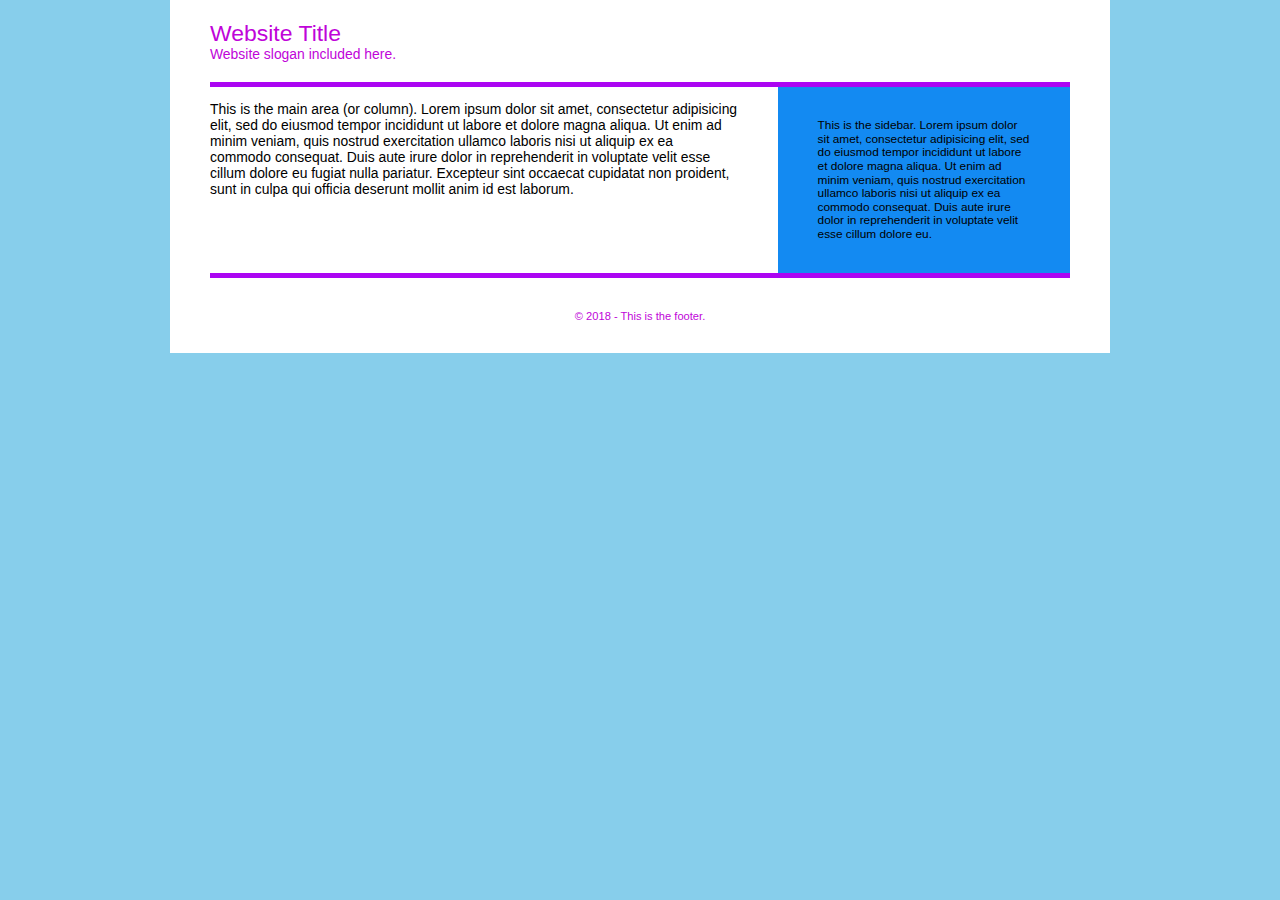
<file: D4_Styling改/index.html>
<!DOCTYPE html>
<html>

<head>
	<meta charset="utf-8">
	<title>Learning Flex</title>
	<link rel="stylesheet" href="css/normalize.css">
	<link rel="stylesheet" href="css/style.css">
</head>

<body>
	<div class="container">
		<header class="header">
			<h1 class="header-title">Website Title</h1>
			<p class="header-slogan">Website slogan included here.</p>
		</header>

		<div class="content-area">
			<article class="main-area">
				<p>
					This is the main area (or column). Lorem ipsum dolor sit amet, consectetur adipisicing elit, sed do eiusmod tempor
					incididunt ut labore et dolore magna aliqua. Ut enim ad minim veniam, quis nostrud exercitation ullamco laboris
					nisi
					ut aliquip ex ea commodo consequat. Duis aute irure dolor in reprehenderit in voluptate velit esse cillum dolore
					eu
					fugiat nulla pariatur. Excepteur sint occaecat cupidatat non proident, sunt in culpa qui officia deserunt mollit
					anim id est laborum.
				</p>
			</article> <!-- article -->

			<aside class="sidebar">
				<p>
					This is the sidebar. Lorem ipsum dolor sit amet, consectetur adipisicing elit, sed do eiusmod tempor incididunt ut
					labore et dolore magna aliqua. Ut enim ad minim veniam, quis nostrud exercitation ullamco laboris nisi ut aliquip
					ex
					ea commodo consequat. Duis aute irure dolor in reprehenderit in voluptate velit esse cillum dolore eu.
				</p>
			</aside><!-- sidebar -->
		</div>

		<footer class="footer">
			<p>&copy; 2018 - This is the footer.</p>
		</footer>
	</div>

</body>

</html>
</file>
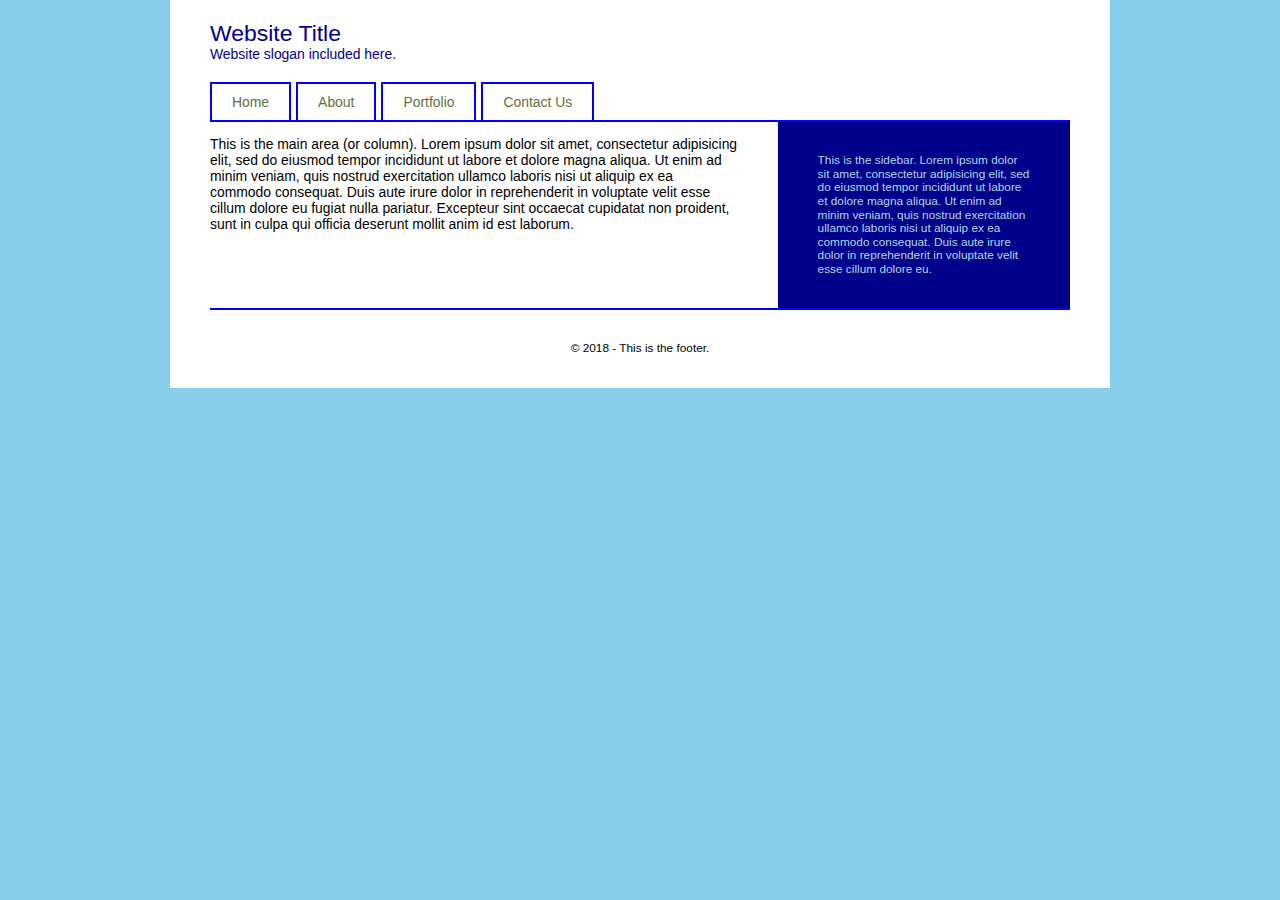
<file: D6_PositionNav練習/index.html>
<!DOCTYPE html>
<html>

<head>
	<meta charset="utf-8">
	<title>Learning Flex</title>
	<link rel="stylesheet" href="css/normalize.css">
	<link rel="stylesheet" href="css/style.css">
</head>

<body>
	<div class="container">
		<header class="header">
			<h1 class="header-title">Website Title</h1>
			<p class="header-slogan">Website slogan included here.</p>
			<nav class="nav">
				<ul class="nav-list">
					<li class="nav-list-item">
						<a href="#" class="nav-list-item-link">Home</a>
					</li>
					<li class="nav-list-item">
						<a href="#" class="nav-list-item-link">About</a>
						<ul class="nav-sublist">
							<li class="nav-list-item"><a href="#" class="nav-list-item-link">Sub Link 1</a></li>
							<li class="nav-list-item"><a href="#" class="nav-list-item-link">Sub Link 2</a></li>
							<li class="nav-list-item"><a href="#" class="nav-list-item-link">Sub Link 3</a></li>
							<li class="nav-list-item"><a href="#" class="nav-list-item-link">Sub Link 4</a></li>
							<li class="nav-list-item"><a href="#" class="nav-list-item-link">Sub Link 5</a></li>
							<li class="nav-list-item"><a href="#" class="nav-list-item-link">Sub Link 6</a></li>
						</ul>
					</li>
					<li class="nav-list-item">
						<a href="#" class="nav-list-item-link">Portfolio</a>
						<ul class="nav-sublist">
							<li class="nav-list-item"><a href="#" class="nav-list-item-link">Portfolio 1</a></li>
							<li class="nav-list-item"><a href="#" class="nav-list-item-link">Portfolio 2</a></li>
							<li class="nav-list-item"><a href="#" class="nav-list-item-link">Portfolio 3</a></li>
							<li class="nav-list-item"><a href="#" class="nav-list-item-link">Portfolio 4</a></li>
						</ul>
					</li>
					<li class="nav-list-item">
						<a href="#" class="nav-list-item-link">Contact Us</a>
					</li>
				</ul>
			</nav>
		</header>

		<div class="content-area">
			<article class="main-area">
				<p>
					This is the main area (or column). Lorem ipsum dolor sit amet, consectetur adipisicing elit, sed do eiusmod tempor
					incididunt ut labore et dolore magna aliqua. Ut enim ad minim veniam, quis nostrud exercitation ullamco laboris
					nisi
					ut aliquip ex ea commodo consequat. Duis aute irure dolor in reprehenderit in voluptate velit esse cillum dolore
					eu
					fugiat nulla pariatur. Excepteur sint occaecat cupidatat non proident, sunt in culpa qui officia deserunt mollit
					anim id est laborum.
				</p>
			</article> <!-- article -->

			<aside class="sidebar">
				<p>
					This is the sidebar. Lorem ipsum dolor sit amet, consectetur adipisicing elit, sed do eiusmod tempor incididunt ut
					labore et dolore magna aliqua. Ut enim ad minim veniam, quis nostrud exercitation ullamco laboris nisi ut aliquip
					ex
					ea commodo consequat. Duis aute irure dolor in reprehenderit in voluptate velit esse cillum dolore eu.
				</p>
			</aside><!-- sidebar -->
		</div>

		<footer class="footer">
			<p>&copy; 2018 - This is the footer.</p>
		</footer>
	</div>

</body>

</html>
</file>
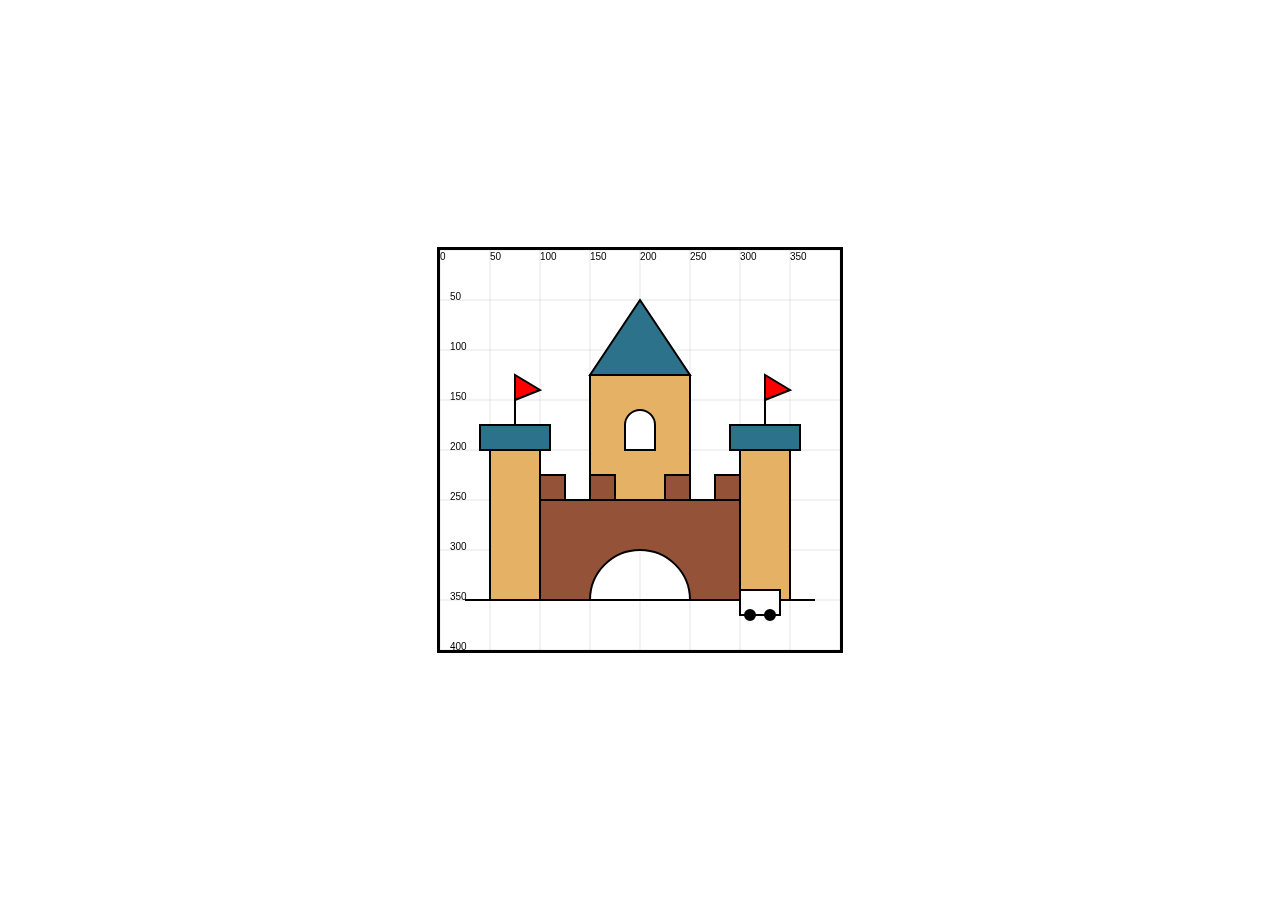
<file: CodePen課堂練習/dist/index.html>
<!DOCTYPE html>
<html lang="en" >
<head>
  <meta charset="UTF-8">
  <title>CodePen - 小城堡</title>
  <link rel="stylesheet" href="./style.css">

</head>
<body>
<!-- partial:index.partial.html -->
<canvas id="mycanvas"></canvas>
<!-- partial -->
  <script  src="./script.js"></script>

</body>
</html>
</file>
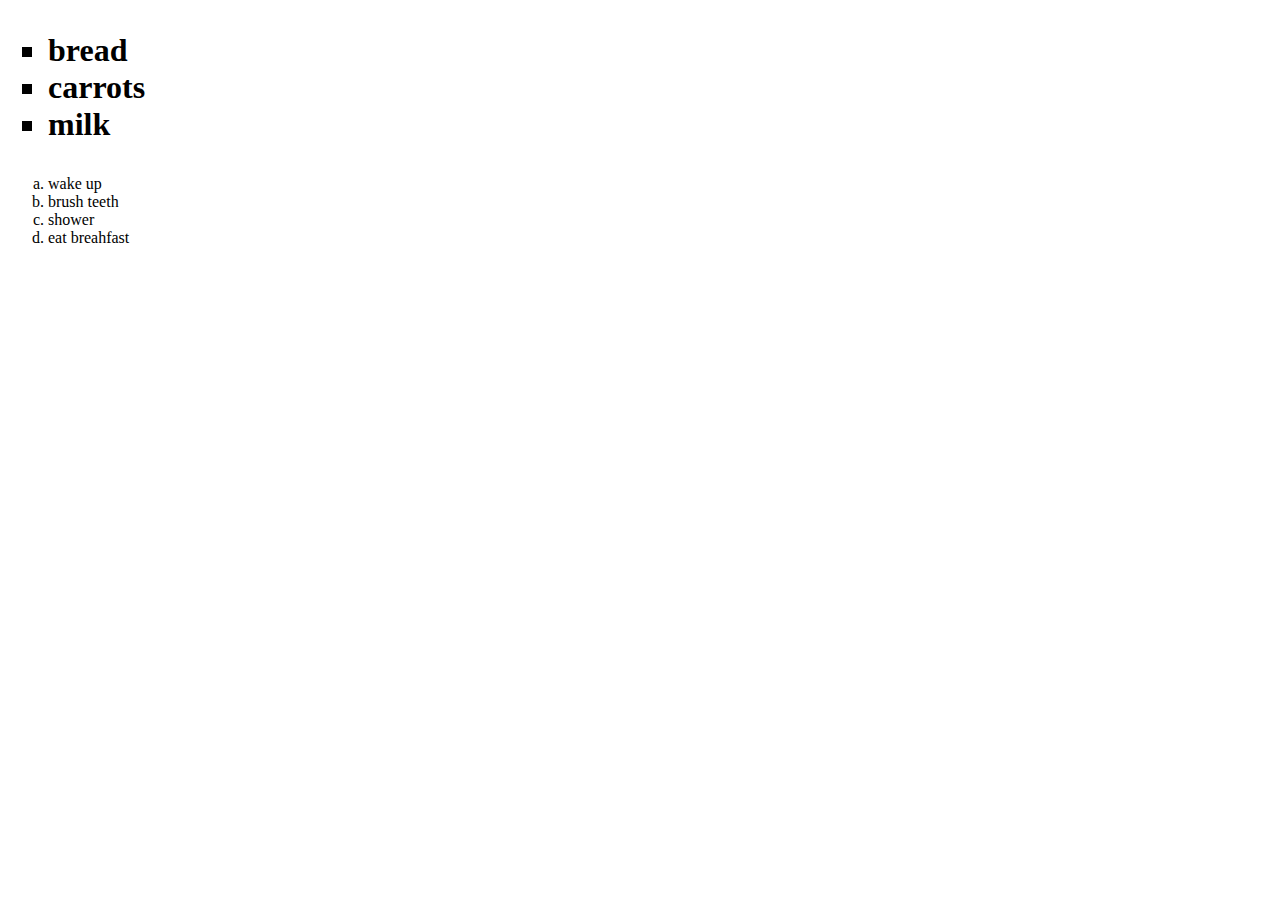
<file: exercise01.html>
<!DOCTYPE html>
<html>
<head>
<meta charset="utf-8">
<html>
<title>課堂作業</title>
</head>


<body>

<h1>
<ul type="square">
<li>bread</li>
<li>carrots</li>   
<li>milk</li> 
</h1>
<ol type="a">

<li>wake up</li>
<li>brush teeth</li>
<li>shower</li>
<li>eat breahfast</li>



 


</body>
</html>
</file>
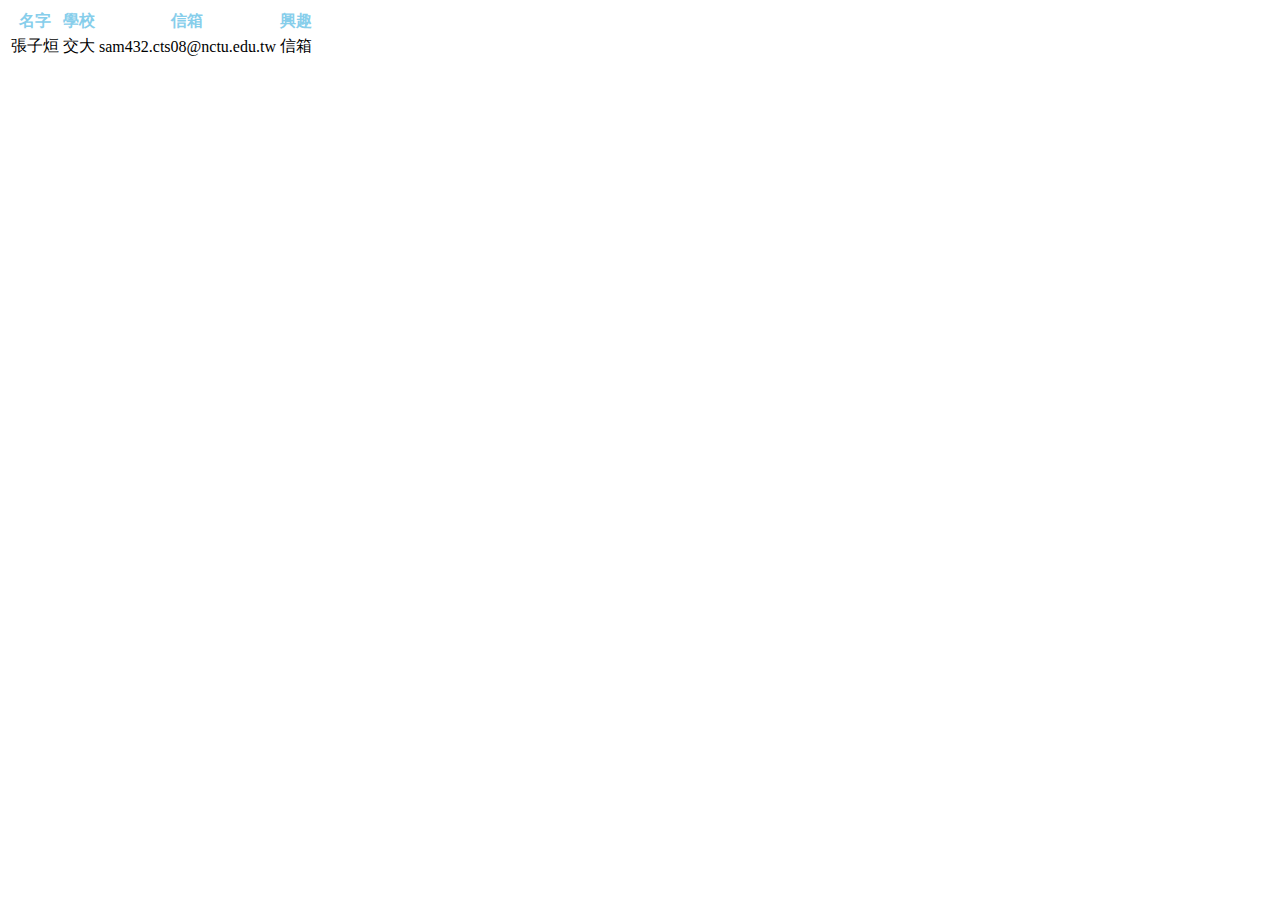
<file: exercise05表格.html>
<!DOCTYPE html>
<html>
<head>
<meta charset="utf-8">
<html>


<body>
<table>
	
<thead style="color : skyblue;"> 
	<tr>
	<th>名字</th>
    <th>學校</th>
    <th>信箱</th>
    <th>興趣</th>
    </tr>
</thead>

<tbody>
<tr>
     <td>張子烜</td>
     <td>交大</td>
     <td>sam432.cts08@nctu.edu.tw</td>
     <td>信箱</td>
</tr>
</tbody>

</body>































</table>
</file>
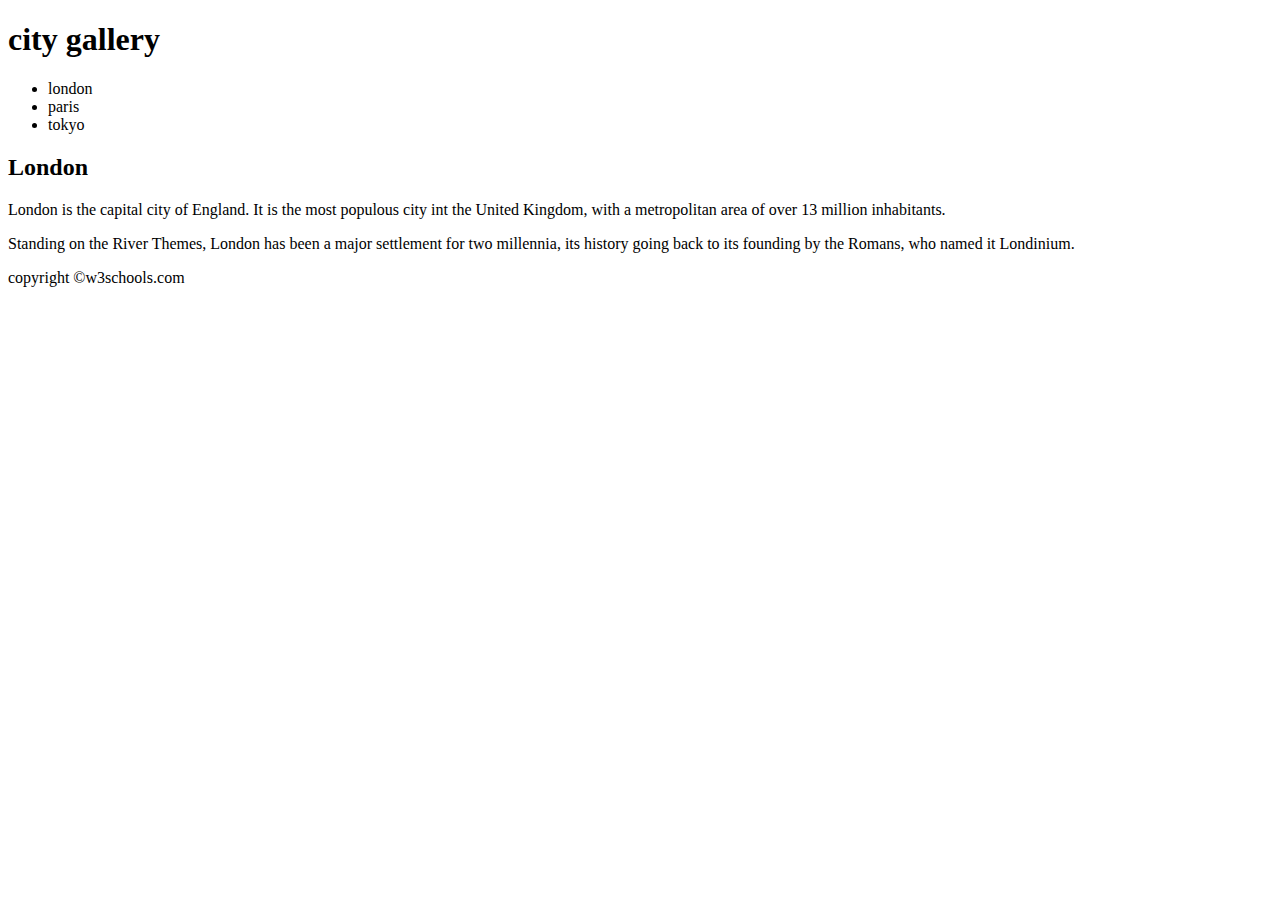
<file: 隨堂練習4.html>
<!DOCTYPE html>
<html>
<head>
<meta charset="utf-8">
<html>
<title>作業</title>
</head>

<body>

<header>
<h1>city gallery</h1>
</header>

<aside>

 <ul>

 <li>london</li>
 <li>paris</li>
 <li>tokyo</li>

 </ul>


</aside>

<article>

<h2>London</h2>

<p>
London is the capital city of England. It is the
most populous city int the United Kingdom,
with a metropolitan area of over 13 million
inhabitants.
</p>

<p>
Standing on the River Themes, London has
been a major settlement for two millennia, its
history going back to its founding by the
Romans, who named it Londinium.
</p>

</article>

<footer>
	
<p>copyright &copy;w3schools.com</p>

</footer>




</body>
</file>
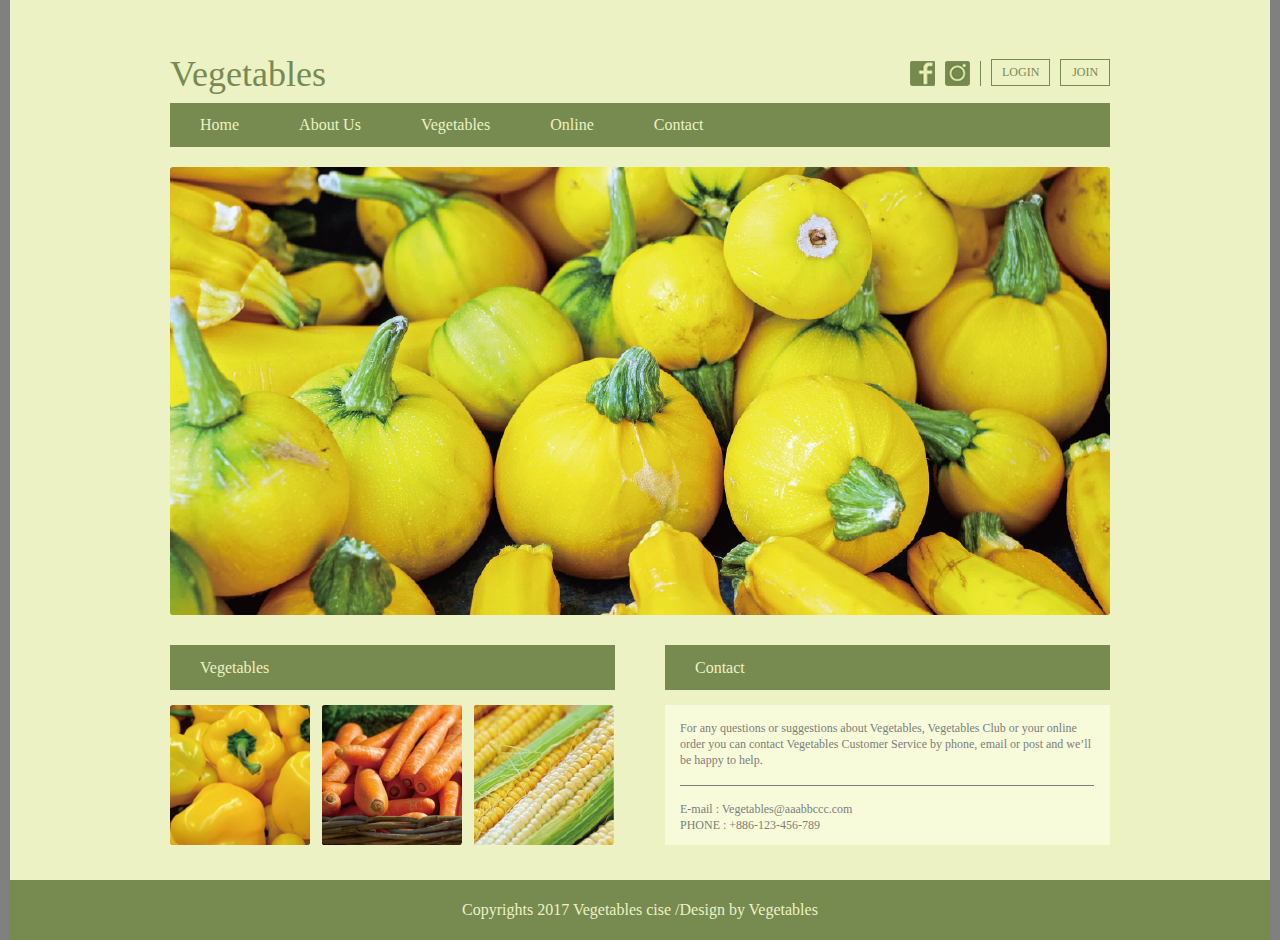
<file: hw4/website.html>
<!DOCTYPE html>
<html>
<head>
	<meta charset="utf-8">
	<title>hw4</title>
	<link rel="stylesheet" href="css/webstyle.css">
		
</head>

<body>
<div class="container">
       
            <div class="head-a">Vegetables</div>
               
                <div class="icon">

                <div class="fb"><img src="img/btn_facebook.png"></div>
                <div class="ig"><img src="img/btn_instagram.png"></div>  
               
                    <div id="login">LOGIN</div>
                    <div id="join">JOIN</div>

                </div>
  <div>
  <div class="list1">
    <div class="op">
  	<ul>Home</ul>
  	<ul>About Us</ul> 
  	<ul>Vegetables</ul>
  	<ul>Online</ul>
    <ul>Contact</ul>
  </div>
  </div>
  </div>
 

  <div class="middle">
      <img class="middle1" src="img/img_main_pumpkin.png" >
 
  </div>  


<div class="class3">   
    <div id="leftbar">Vegetables</div>	
    <div id="rightbar">Contact</div>

      <div class="left">
        <img id="a" src="img/img_vegetables_pepper.png">  
   	    <img id="b" src="img/img_vegetables_carrot.png">  
   	    <img id="c" src="img/img_vegetables_corn.png">  
   	  </div>

   	<div class="right">
   	 
   	 <div class="text1">For any questions or suggestions about Vegetables, Vegetables Club or your online order you can contact Vegetables Customer Service by phone, email or post and we’ll be happy to help.</div>	
     
     <div class="text2">E-mail : Vegetables@aaabbccc.com<br>PHONE : +886-123-456-789</div>
   	
   	</div> 

     
</div>     

    <div class="footer">
	<div class="text3">Copyrights 2017 Vegetables cise /Design by Vegetables</div>
    </div>


</div>
</body>
</html>
</file>
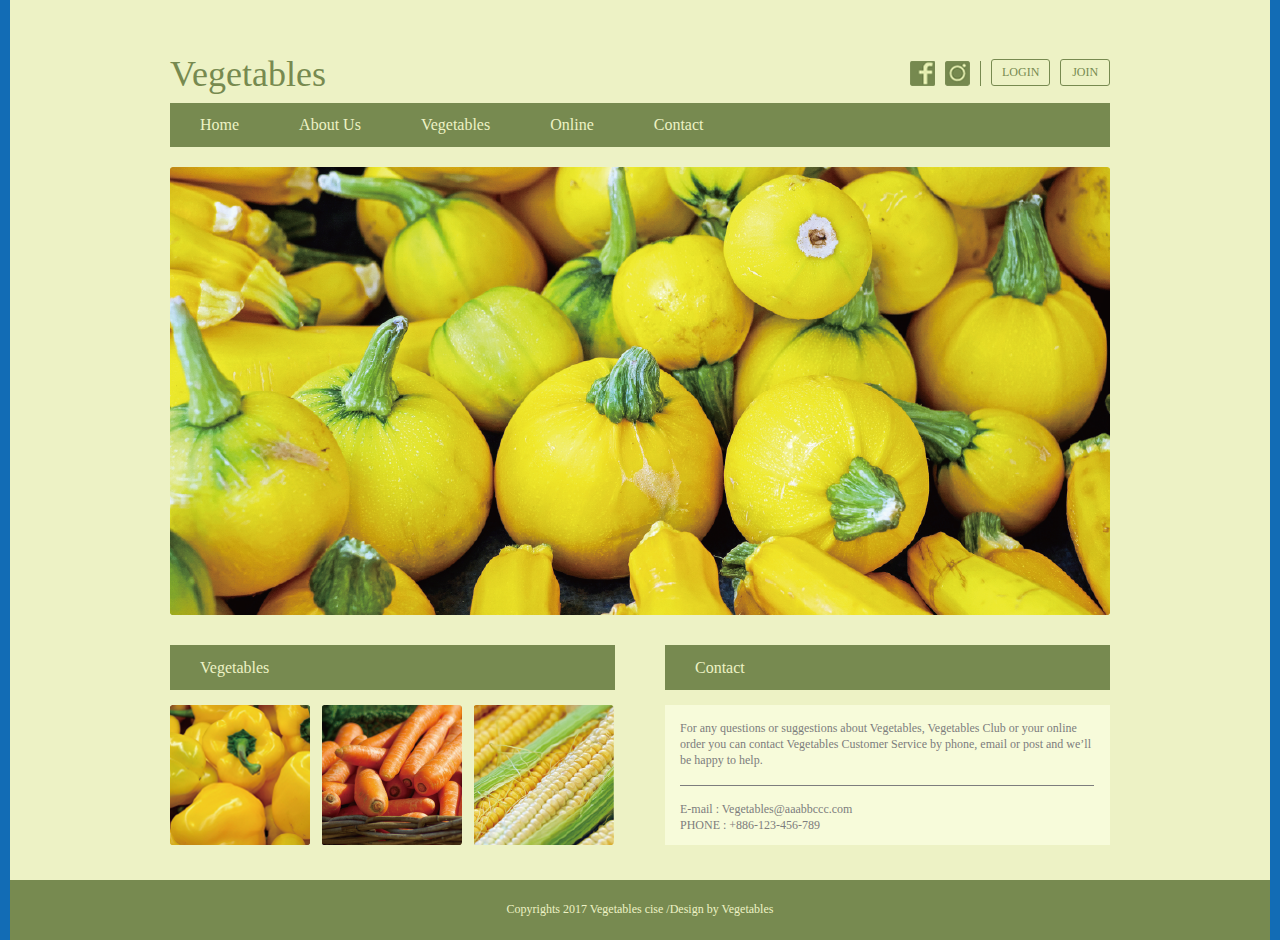
<file: hw4new/website.html>
<!DOCTYPE html>
<html>

<head>
	<meta charset="utf-8">
	<title>hw4</title>
	<link rel="stylesheet" href="css/webstyle.css">	
</head>

<body>
<div class="container">
       
            <div class="head-a">Vegetables</div>
               
                <div class="icon">

                 <div class="fb"><img src="img/btn_facebook.png"></div>
                 <div class="ig"><img src="img/btn_instagram.png"></div>  
               
                    <div id="login">LOGIN</div>
                    <div id="join">JOIN</div>

                </div>
  <div>
  <div class="list1">
    <div class="op">
  	<ul>Home</ul>
  	<ul>About Us</ul> 
  	<ul>Vegetables</ul>
  	<ul>Online</ul>
    <ul>Contact</ul>
  </div>
  </div>
  </div>
 

  <div class="middle">
      <img class="middle1" src="img/img_main_pumpkin.png" >
  </div>  


<div class="class3">   
    <div id="leftbar">Vegetables</div>	
    <div id="rightbar">Contact</div>

      <div class="left">
        <img id="a" src="img/img_vegetables_pepper.png">  
   	    <img id="b" src="img/img_vegetables_carrot.png">  
   	    <img id="c" src="img/img_vegetables_corn.png">  
   	  </div>

   <div class="right">
   	 
   	 <div class="text1">For any questions or suggestions about Vegetables, Vegetables Club or your online order you can contact Vegetables Customer Service by phone, email or post and we’ll be happy to help.</div>	
     
     <div class="text2">E-mail : Vegetables@aaabbccc.com<br>PHONE : +886-123-456-789</div>
   	
   </div>  

</div>     

    <div class="footer">
	     <div class="text3">Copyrights 2017 Vegetables cise /Design by Vegetables</div>
    </div>


</div>
</body>
</html>
</file>
<file: D4_Styling改/css/style.css>
html {
	background-color: skyblue;
	box-sizing: border-box;
}

*,*:before,*:after {
	box-sizing: inherit
}

body {
	font-family: Tahoma, sans-serif;
	font-size: 87%;
	max-height: 900px;
}

.container {
	max-width: 940px;
	margin-left: auto;
	margin-right: auto;
	background-color: #FFF;
	padding-left: 40px;
	padding-right: 40px;
}

.header {
	padding-top: 20px;
	padding-bottom: 20px;
	color: #C004D9;
}

.header-title {
	margin: 0;
	font-weight: normal;
	font-size: 165%;
}

.header-slogan {
	margin: 0;
}

.content-area {
	display: flex;
	border-top: 5px solid #AB05F2;
	border-bottom: 5px solid #AB05F2;
}

.main-area {
	width: 66%;
	padding-right: 40px;
}

.sidebar {
	width: 34%;
	background-color: #138AF2;
	padding: 20px 40px;
	font-size: 85%;
}

.footer {
	text-align: center;
	font-size: 80%;
	color: #C004D9;
	padding-bottom: 20px;
	padding-top: 20px;
}
</file>
<file: D6_PositionNav練習/css/style.css>
/* GLobal Style */
html {
	background-color: skyblue;
	box-sizing: border-box;
}

*,*:before,*:after {
	box-sizing: inherit
}

body {
	font-family: Tahoma, sans-serif;
	font-size: 87%;
}

.container {
	max-width: 940px;
	margin-left: auto;
	margin-right: auto;
	background-color: #FFF;
	padding-left: 40px;
	padding-right: 40px;
}

/* Header Style */
.header {
	padding-top: 20px;
	/* padding-bottom: 20px; */
	color: darkblue;
}

.header-title {
	margin: 0;
	font-weight: normal;
	font-size: 165%;
}

.header-slogan {
	margin: 0;
}

/* Navitation Bar Style */
.nav {
	margin-top: 20px;
	color: lightblue;
}

.nav-list {
	display: flex;
	margin: 0;
	padding: 0;
}

.nav-sublist {
	position: absolute;
	background-color: #e5e9dc;
	margin: 0;
	padding: 0;
	display: none;
}

.nav-list-item {
	list-style: none;
	margin-right: 5px;
}

.nav-list-item-link {
	display: block;
	color: #617140;
	text-decoration: none;
	padding: 10px 20px;
	border: 2px solid blue;
	border-bottom: none;
}

.nav-list-item-link:hover{
	background-color: #e5e9dc;
}

/* Content Style */
.content-area {
	display: flex;
	border-top: 2px solid blue;
	border-bottom: 2px solid blue;
	
}

/* Main-Area Style */
.main-area {
	width: 66%;
	padding-right: 40px;
}

/* SideBar Style */
.sidebar {
	width: 34%;
	background-color: darkblue;
	padding: 20px 40px;
	font-size: 85%;
	color: lightblue;
}

/* Footer */
.footer {
	text-align: center;
	font-size: 85%;
	color: black;
	padding-bottom: 20px;
	padding-top: 20px;
}
</file>
<file: CodePen課堂練習/dist/style.css>
html,body{
  height: 100%; /*高度撐滿100%*/
  display:flex;
  justify-content: center; /*水平置中*/
  align-items: center; /*垂直置中*/
}

canvas{
  border:3px solid black; /*讓canvas看得到*/
}
</file>
<file: hw4/css/webstyle.css>
html
{
	background-color: grey;	
	box-sizing:border-box;
}

body{
	margin: 0 auto;
	width: 1260px;
	height:880px;
	box-sizing:border-box;
}

.container{
	margin: 0 auto;
	width: 1260px;
	height:880px;
	background-color: #EDF2C5;
box-sizing:border-box;
}

.head-a{
	box-sizing:border-box;
    float: left;
    font-family:Arial Black; color: #778A50;
	font-size: 36px;
	display: flex;
	
	margin-bottom: 8px;
	margin-left:160px; 
	margin-top: 53px;
	height: 42px;
	
}

.icon {
    
	box-sizing:border-box;
    display:flex;
	float: right;
	flex-direction: row; 
	justify-content:center;
	align-items: flex-end;
	background-color: #EDF2C5;
	color: #778A50;
	
	margin-left: 468px;
	margin-right: 160px;
	margin-top:61px;
	margin-bottom: 17px;
	height: 25px;
	width: 200px;
}

.fb{
	display:flex; 
	height: 25px;
    width:25px;
    margin-right:5px; 	
}


.ig{
	display:flex; 
	height: 25px;
    width:25px;
    border-right:1px solid #778A50;
    margin-left: 5px;
    padding-right: 10px;
}


#login{
font-family: Arial Black;
justify-content: center;
align-items: center;
border : 1px solid #778A50;
display: flex;
color:#778A50;
 height:25px;
 width:60px;
 border-radius: 3px #778A50;
font-size: 12px;
 margin-left: 10px;
}

#join{
  background-color: #EDF2C5;
font-family: Arial Black;font-size: 12px;
justify-content: center;
align-items: center;	
display: flex;
border:1px solid #778A50;
height: 25px;width:50px;
border-radius: 3px #778A50;
 margin-left: 10px;
 
}


.list1{
box-sizing:border-box;
display: flex;	
margin-left:  160px;
margin-right: 160px;
background-color: #778A50;
height: 44px;
width:940px;
font-size:16px;
font-family:Arial Black;
color:#EDF2C5;
margin-bottom:0px;
margin-top:0px;
align-items: center;
text-align:left; 
font-size: 16px;
}

.op{

display: inline-flex;
margin-left:0px;

}


ul{
	padding-left: 0px;
	margin-left:30px;
	margin-right:30px;  
display: inline-flex;

box-sizing:border-box;

}


.middle{

box-sizing:border-box;	
display: flex;
justify-content: center;
margin-top:20px ;
margin-left:160px;
margin-right:160px;
height:448px ;	
width: 940px;
}



.left{
       display: flex;      
       float: left;
       flex-direction: row;
       flex-wrap: wrap;
       justify-content: space-between;
       margin-bottom:35px; 
}

#a{
display: flex;
height: 140px;
margin-left: 160px;
margin-right: 12px;
}

#b{
display: flex;
margin-right: 12px;
height: 140px;
}

#c{
display: flex;
height: 140px;	
}



.right{
      display: flex;
      flex-direction: column;
	   float: right;
	   width:445px;height: 140PX;
	   margin-bottom:35px;
	   margin-right:160PX; 
	   background-color:#F7FBDA;
	   color: #7D7D7D; 

}

.text1{
	font-size: 12px;font-family:ArialMT Regular; 
	margin-top: 16px;
	padding-bottom:16px;
	margin-left:15px;
	border-bottom:1px solid #7D7D7D ;
	line-height: 1.33;
	width: 414px;

}
.text2{
font-size: 12px;font-family:ArialMT Regular; 
margin-top: 16px;  margin-left:15px;
line-height: 1.33; margin-bottom;
}

#leftbar
	{
		display: flex;
		float: left;
		height:45px ;width:445px;
		background-color:#778A50;
		margin-left:160px;
        margin-right:50px;
        margin-top:30px; 
        margin-bottom:15px ;
font-family: Arial Black;
font-size: 16px;
color: #EDF2C5;
align-items: center;
    box-sizing:border-box; padding-left:30px;padding-bottom: 15px;padding-top:15px;
	}

#rightbar
    {
      display: flex;
	  float: right;
      height:45px ;width:445px;
      background-color:#778A50;
      margin-right:160px;
      margin-top:30px;
      margin-bottom:15px ;
     font-family: Arial Black;
     font-size: 16px; 
     color: #EDF2C5; 
     align-items: center; 
      box-sizing:border-box; padding-left:30px;padding-bottom:16px;padding-top: 17px; 
    }



.footer{
	display: flex;
	box-sizing:border-box;
	background-color: #778A50;
	width:1260px; 
	height:60px;
	font-family:ArialMT Regular;
	align-items: center;
	justify-content: center;
    color: #EDF2C5;
    margin-top: 0px;
  
}
</file>
<file: hw4new/css/webstyle.css>
html
{
	background-color: #126CB5;	
	box-sizing:border-box;
}

body{
	margin: 0 auto;
	width: 1260px;
	height:880px;
	box-sizing:border-box;
}

.container{
	margin: 0 auto;
	width: 1260px;
	height:880px;
	background-color: #EDF2C5;
box-sizing:border-box;
}

.head-a{
	box-sizing:border-box;
	display: flex;
    float: left;
    font-family:Arial Black; color: #778A50;
	font-size: 36px;
	margin-bottom: 8px;
	margin-left:160px; 
	margin-top: 53px;
	height: 42px;
	width: 271px;
	
	
}

.icon {
    
	box-sizing:border-box;
    display:flex;
	float: right;
	flex-direction: row; 
	justify-content:center;
	align-items: flex-end;
	background-color: #EDF2C5;
	color: #778A50;
	
	margin-left: 468px;
	margin-right: 160px;
	margin-top:61px;
	margin-bottom: 17px;
	height: 25px;
	width: 200px;
}

.fb{
	display:flex; 
	height: 25px;
    width:25px;
    margin-right:5px; 	
}


.ig{
	display:flex; 
	height: 25px;
    width:25px;
    border-right:1px solid #778A50;
    margin-left: 5px;
    padding-right: 10px;
}


#login{
font-family: Arial BoldMT;
justify-content: center;
align-items: center;
border:1px solid #778A50;
display: flex;
color:#778A50;
 height:25px;
 width:60px;
 border-radius: 3px;
font-size: 12px;
 margin-left: 10px;
}

#join{
  background-color: #EDF2C5;
font-family: Arial BoldMT;font-size: 12px;
justify-content: center;
align-items: center;	
display: flex;
border:1px solid #778A50;
height: 25px;width:50px;
border-radius: 3px ;
 margin-left: 10px;
 
}


.list1{

box-sizing:border-box;
display: flex;	
margin-left:  160px;
margin-right: 160px;
background-color: #778A50;
height: 44px;
width:940px;
font-size:16px;
font-family:Arial Black;
color:#EDF2C5;
margin-bottom:0px;
margin-top:0px;
align-items: center;
text-align:left; 
font-size: 16px;
}

.op{

display: inline-flex;
margin-left:0px;

}


ul{
	padding-left: 0px;
	margin-left:30px;
	margin-right:30px;  
display: inline-flex;

box-sizing:border-box;

}


.middle{

box-sizing:border-box;	
display: flex;
justify-content: center;
margin-top:20px ;
margin-left:160px;
margin-right:160px;
height:448px ;	
width: 940px;
}



.left{
       display: flex;      
       float: left;
       flex-direction: row;
       flex-wrap: wrap;
       justify-content: space-between;
       margin-bottom:35px; 
}

#a{
display: flex;
height: 140px;
margin-left: 160px;
margin-right: 12px;
}

#b{
display: flex;
margin-right: 12px;
height: 140px;
}

#c{
display: flex;
height: 140px;	
}



.right{


      display: flex;
      flex-direction: column;
	   float: right;
	   width:445px;height: 140PX;
	   margin-bottom:35px;
	   margin-right:160PX; 
	   background-color:#F7FBDA;
	   color: #7D7D7D; 

}

.text1{
	font-size: 12px;font-family:ArialMT Regular; 
	margin-top: 16px;
	padding-bottom:16px;
	margin-left:15px;
	border-bottom:1px solid #7D7D7D ;
	line-height: 1.33;
	width: 414px;
}


.text2{
font-size: 12px;font-family:ArialMT Regular; 
margin-top: 16px;  margin-left:15px;
line-height: 1.33; margin-bottom;

}


#leftbar
	{
		display: flex;
		float: left;
		height:45px ;width:445px;
		background-color:#778A50;
		margin-left:160px;
        margin-right:50px;
        margin-top:30px; 
        margin-bottom:15px ;
   font-family: Arial Black;
   font-size: 16px;
   color: #EDF2C5;
    align-items: center;
      box-sizing:border-box; padding-left:30px;padding-bottom: 15px;padding-top:15px;
	}

#rightbar
    {
      display: flex;
	  float: right;
      height:45px ;width:445px;
      background-color:#778A50;
      margin-right:160px;
      margin-top:30px;
      margin-bottom:15px ;
    font-family: Arial Black;
    font-size: 16px; 
    color: #EDF2C5; 
     align-items: center; 
      box-sizing:border-box; padding-left:30px;padding-bottom:16px;padding-top: 17px; 
    }



.footer{
	display: flex;
	box-sizing:border-box;
	background-color: #778A50;
	width:1260px; 
	height:60px;
	font-family:ArialMT Regular;
	align-items: center;
	justify-content: center;
    color: #EDF2C5;

    margin-top: 0px;
    padding-bottom: 25px;
    padding-left: 479px;
    padding-right: 479px;
    font-size: 12px;
    padding-top: 24px;
  
}
</file>
